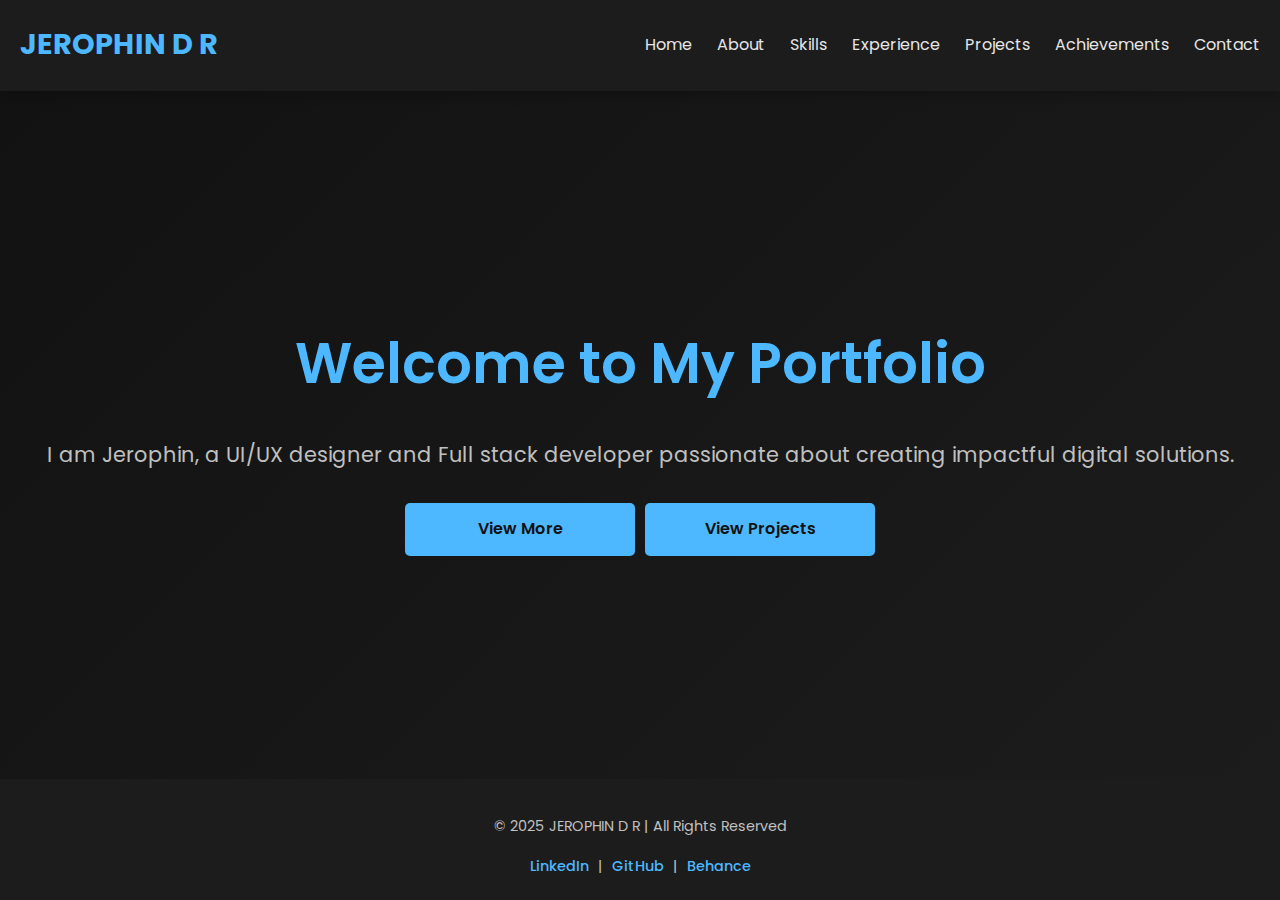
<file: index.html>
<!DOCTYPE html>
<html lang="en">
<head>
  <meta charset="UTF-8">
  <meta name="viewport" content="width=device-width, initial-scale=1.0">
  <title>Jerophin | Home</title>
  <link rel="stylesheet" href="style.css">
</head>
<body>
  <nav class="navbar">
    <div class="logo">JEROPHIN D R</div>
    <ul class="nav-links">
      <li><a href="index.html">Home</a></li>
      <li><a href="about.html">About</a></li>
      <li><a href="skills.html">Skills</a></li>
      <li><a href="experience.html">Experience</a></li>
      <li><a href="projects.html">Projects</a></li>
      <li><a href="achievements.html">Achievements</a></li>

      <li><a href="contact.html">Contact</a></li>
    </ul>
  </nav>

  <section class="hero">
    <div class="container text-center">
      <h1>Welcome to My Portfolio</h1>
      <p>I am Jerophin, a UI/UX designer and Full stack developer passionate about creating impactful digital solutions.</p>
      <div class="buttons">
        <a href="about.html" class="btn">View More</a>
        <a href="projects.html" class="btn">View Projects</a>
      </div>
    </div>
  </section>
<footer class="footer">
  <div class="container">
    <p>&copy; 2025 JEROPHIN D R | All Rights Reserved</p>
    <div class="social-links">
      <a href="https://www.linkedin.com/in/jerophin-d-r-b9a73b257/" target="_blank">LinkedIn</a> |
      <a href="https://github.com/Jerophin123" target="_blank">GitHub</a> |
      <a href="https://www.behance.net/jerophinstanley" target="_blank">Behance</a>
    </div>
  </div>
</footer>
  <script src="script.js" defer></script>
</body>
</html>
</file>
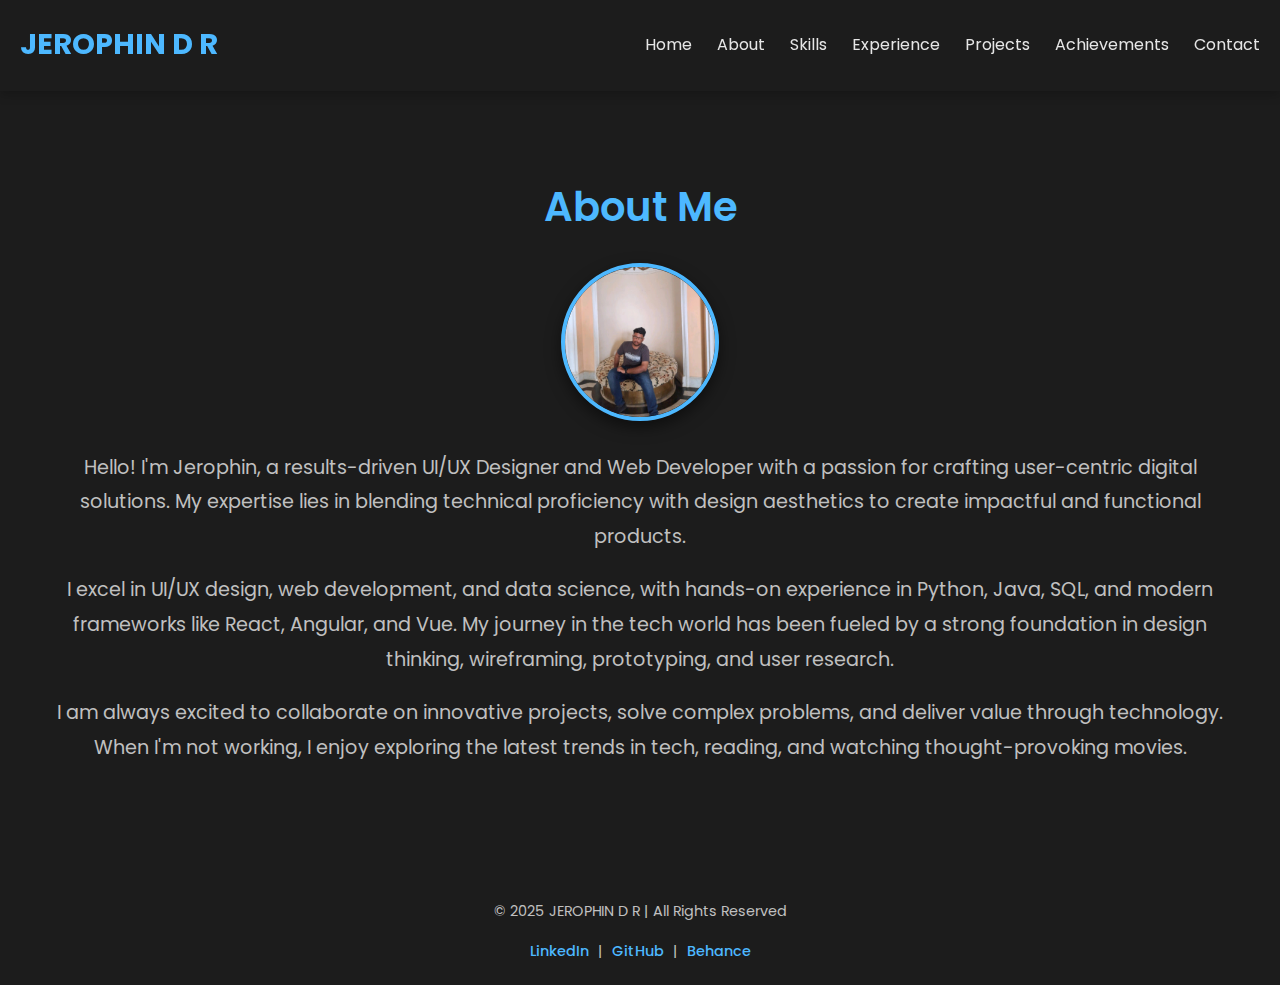
<file: about.html>
<!DOCTYPE html>
<html lang="en">
<head>
  <meta charset="UTF-8">
  <meta name="viewport" content="width=device-width, initial-scale=1.0">
  <title>Jerophin | About</title>
  <link rel="stylesheet" href="style.css">
</head>
<body>
  <!-- Navbar -->
  <nav class="navbar">
    <div class="logo">JEROPHIN D R</div>
    <ul class="nav-links">
      <li><a href="index.html">Home</a></li>
      <li><a href="about.html">About</a></li>
      <li><a href="skills.html">Skills</a></li>
      <li><a href="experience.html">Experience</a></li>
      <li><a href="projects.html">Projects</a></li>
      <li><a href="achievements.html">Achievements</a></li>
      <li><a href="contact.html">Contact</a></li>
    </ul>
  </nav>

  <!-- About Section -->
  <section class="section dark-bg">
    <div class="container text-center">
      <h2>About Me</h2>
      <div class="profile-image-container">
        <img src="profile.jpg" alt="Profile Picture" class="profile-image">
      </div>
      <div class="about-content">
        <p>
          Hello! I'm Jerophin, a results-driven UI/UX Designer and Web Developer with a passion for crafting user-centric
          digital solutions. My expertise lies in blending technical proficiency with design aesthetics to create impactful and functional products.
        </p>
        <p>
          I excel in UI/UX design, web development, and data science, with hands-on experience in Python, Java, SQL, and modern frameworks like React, Angular, and Vue. My journey in the tech world has been fueled by a strong foundation in design thinking, wireframing, prototyping, and user research.
        </p>
        <p>
          I am always excited to collaborate on innovative projects, solve complex problems, and deliver value through technology. When I'm not working, I enjoy exploring the latest trends in tech, reading, and watching thought-provoking movies.
        </p>
      </div>
    </div>
  </section>

  <!-- Footer -->
  <footer class="footer">
    <div class="container">
      <p>&copy; 2025 JEROPHIN D R | All Rights Reserved</p>
      <div class="social-links">
        <a href="https://www.linkedin.com/in/jerophin-d-r-b9a73b257/" target="_blank">LinkedIn</a> |
        <a href="https://github.com/Jerophin123" target="_blank">GitHub</a> |
        <a href="https://www.behance.net/jerophinstanley" target="_blank">Behance</a>
      </div>
    </div>
  </footer>
  <script src="script.js" defer></script>
</body>
</html>
</file>
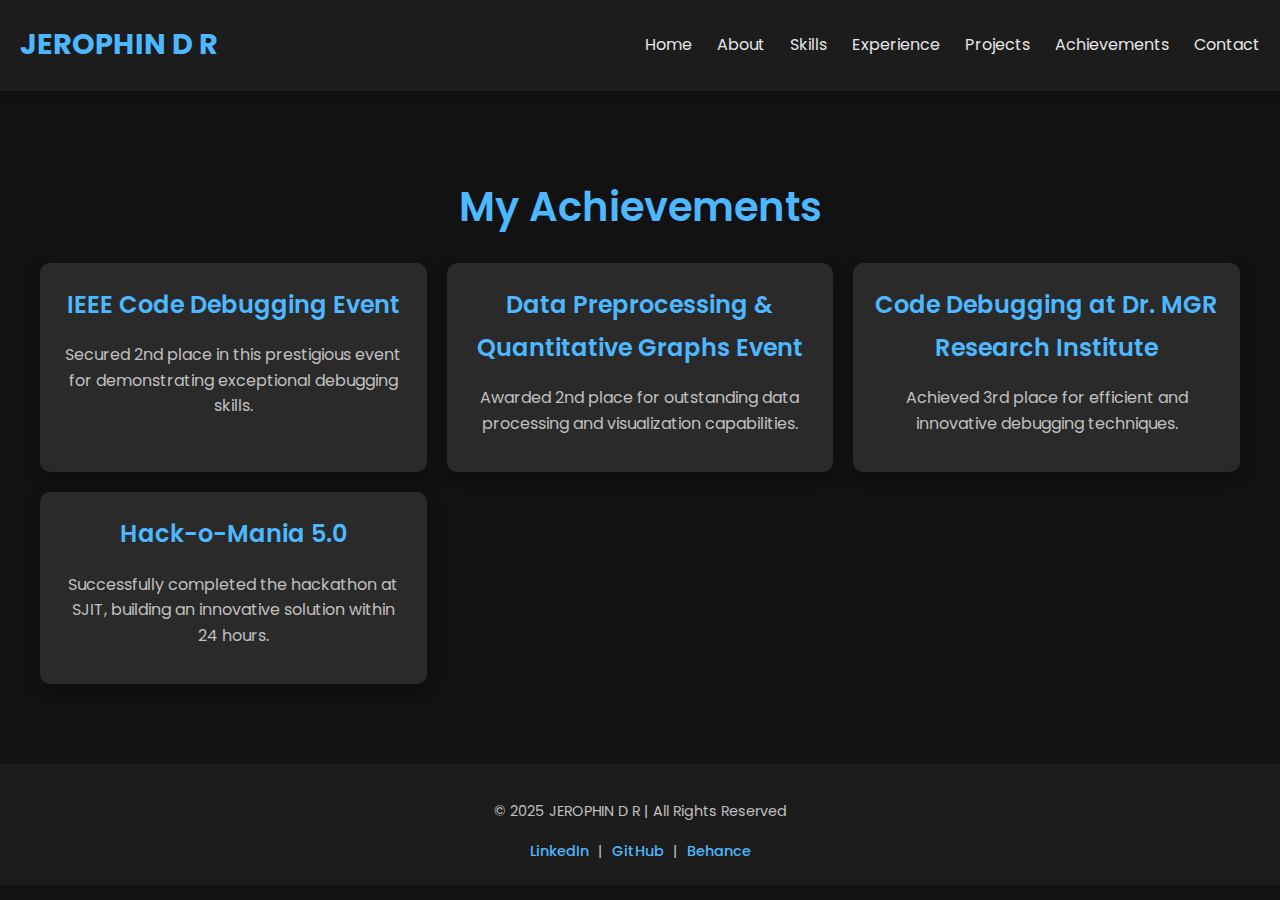
<file: achievements.html>
<!DOCTYPE html>
<html lang="en">
<head>
  <meta charset="UTF-8">
  <meta name="viewport" content="width=device-width, initial-scale=1.0">
  <title>Jerophin | Achievements</title>
  <link rel="stylesheet" href="style.css">
</head>
<body>
  <!-- Navbar -->
  <nav class="navbar">
    <div class="logo">JEROPHIN D R</div>
    <ul class="nav-links">
      <li><a href="index.html">Home</a></li>
      <li><a href="about.html">About</a></li>
      <li><a href="skills.html">Skills</a></li>
      <li><a href="experience.html">Experience</a></li>
      <li><a href="projects.html">Projects</a></li>
      <li><a href="achievements.html">Achievements</a></li>
      <li><a href="contact.html">Contact</a></li>
    </ul>
  </nav>

  <!-- Achievements Section -->
  <section class="section">
    <div class="container text-center">
      <h2>My Achievements</h2>
      <div class="achievements-grid">
        <div class="card">
          <h3>IEEE Code Debugging Event</h3>
          <p>Secured 2nd place in this prestigious event for demonstrating exceptional debugging skills.</p>
        </div>
        <div class="card">
          <h3>Data Preprocessing & Quantitative Graphs Event</h3>
          <p>Awarded 2nd place for outstanding data processing and visualization capabilities.</p>
        </div>
        <div class="card">
          <h3>Code Debugging at Dr. MGR Research Institute</h3>
          <p>Achieved 3rd place for efficient and innovative debugging techniques.</p>
        </div>
        <div class="card">
          <h3>Hack-o-Mania 5.0</h3>
          <p>Successfully completed the hackathon at SJIT, building an innovative solution within 24 hours.</p>
        </div>
      </div>
    </div>
  </section>

  <!-- Footer -->
  <footer class="footer">
    <div class="container">
      <p>&copy; 2025 JEROPHIN D R | All Rights Reserved</p>
      <div class="social-links">
        <a href="https://www.linkedin.com/in/jerophin-d-r-b9a73b257/" target="_blank">LinkedIn</a> |
        <a href="https://github.com/Jerophin123" target="_blank">GitHub</a> |
        <a href="https://www.behance.net/jerophinstanley" target="_blank">Behance</a>
      </div>
    </div>
  </footer>
  <script src="script.js" defer></script>
</body>
</html>
</file>
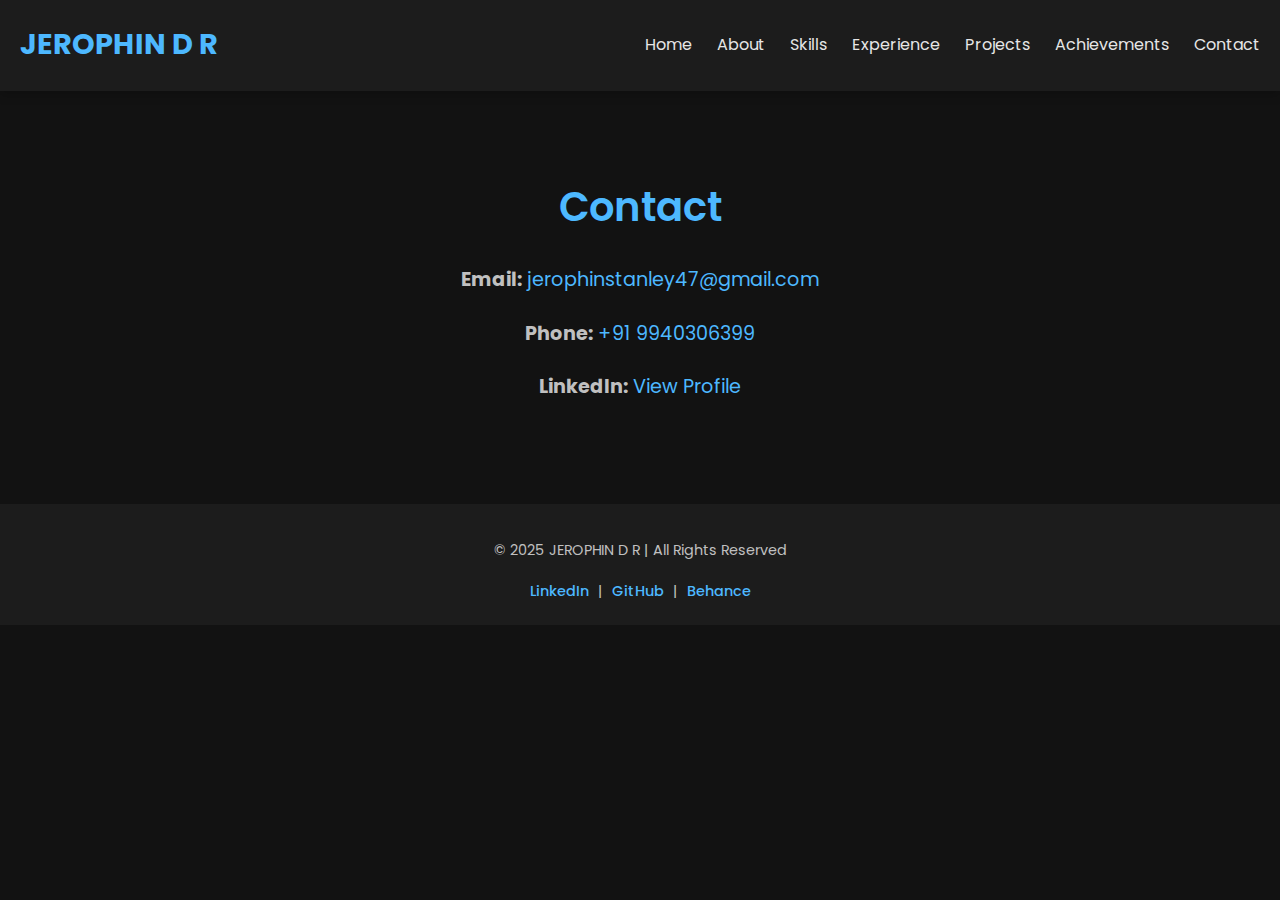
<file: contact.html>
<!DOCTYPE html>
<html lang="en">
<head>
  <meta charset="UTF-8">
  <meta name="viewport" content="width=device-width, initial-scale=1.0">
  <title>Jerophin | Contact</title>
  <link rel="stylesheet" href="style.css">
</head>
<body>
  <nav class="navbar">
    <div class="logo">JEROPHIN D R</div>
    <ul class="nav-links">
      <li><a href="index.html">Home</a></li>
      <li><a href="about.html">About</a></li>
      <li><a href="skills.html">Skills</a></li>
      <li><a href="experience.html">Experience</a></li>
      <li><a href="projects.html">Projects</a></li>
      <li><a href="achievements.html">Achievements</a></li>

      <li><a href="contact.html">Contact</a></li>
    </ul>
  </nav>

  <section class="section">
    <div class="container text-center">
      <h2>Contact</h2>
      <p><strong>Email:</strong> <a href="mailto:jerophinstanley47@gmail.com">jerophinstanley47@gmail.com</a></p>
        <p><strong>Phone:</strong> <a href="tel:+919940306399">+91 9940306399</a></p>

       <p> <strong>LinkedIn:</strong> <a href="https://www.linkedin.com/in/jerophin-d-r-b9a73b257/" target="_blank">View
          Profile</a>
      </p>
    </div>
  </section>

<footer class="footer">
  <div class="container">
    <p>&copy; 2025 JEROPHIN D R | All Rights Reserved</p>
    <div class="social-links">
      <a href="https://www.linkedin.com/in/jerophin-d-r-b9a73b257/" target="_blank">LinkedIn</a> |
      <a href="https://github.com/Jerophin123" target="_blank">GitHub</a> |
      <a href="https://www.behance.net/jerophinstanley" target="_blank">Behance</a>
    </div>
  </div>
</footer>
  <script src="script.js" defer></script>
</body>
</html>
</file>
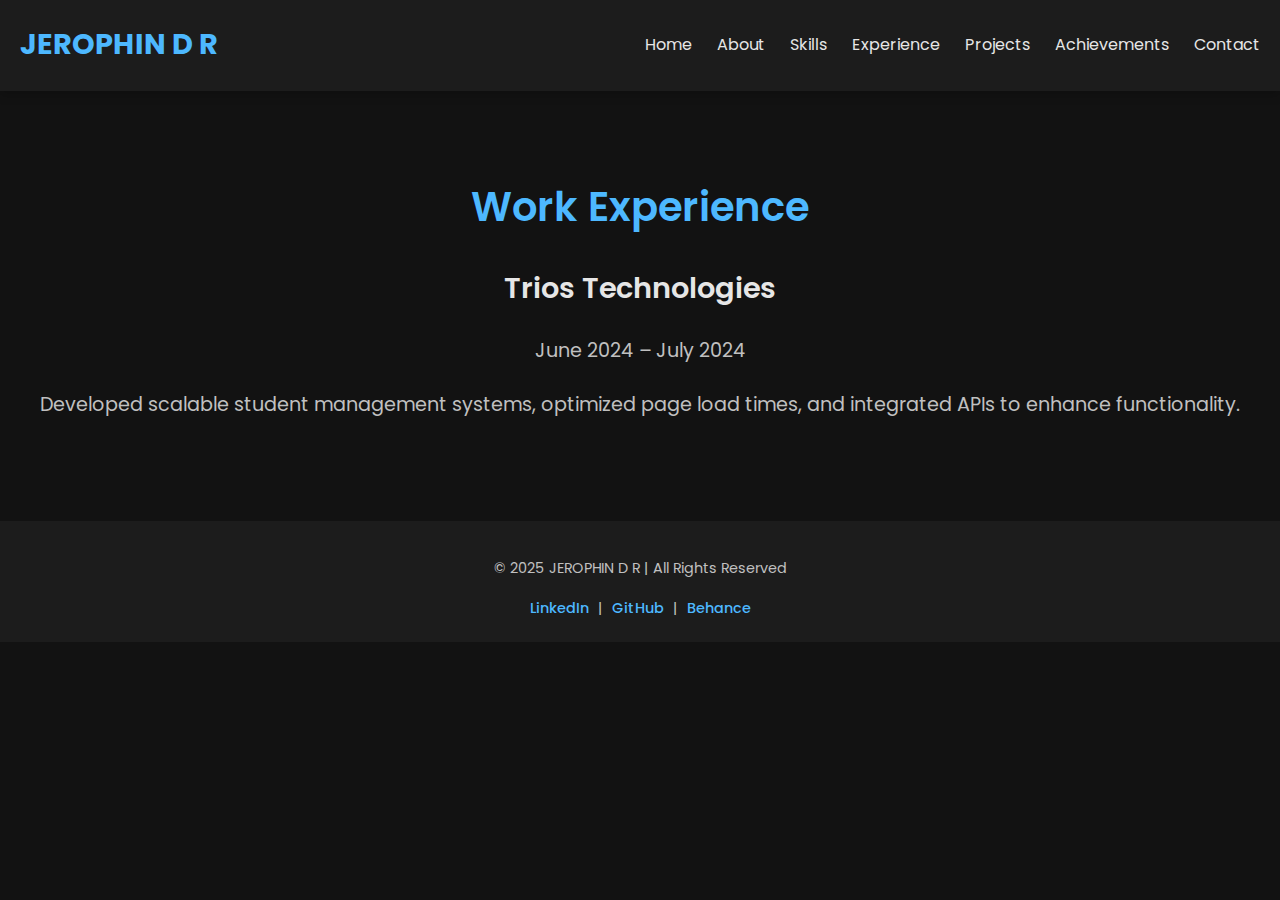
<file: experience.html>
<!DOCTYPE html>
<html lang="en">
<head>
  <meta charset="UTF-8">
  <meta name="viewport" content="width=device-width, initial-scale=1.0">
  <title>Jerophin | Experience</title>
  <link rel="stylesheet" href="style.css">
</head>
<body>
  <nav class="navbar">
    <div class="logo">JEROPHIN D R</div>
    <ul class="nav-links">
      <li><a href="index.html">Home</a></li>
      <li><a href="about.html">About</a></li>
      <li><a href="skills.html">Skills</a></li>
      <li><a href="experience.html">Experience</a></li>
      <li><a href="projects.html">Projects</a></li>
      <li><a href="achievements.html">Achievements</a></li>

      <li><a href="contact.html">Contact</a></li>
    </ul>
  </nav>

  <section class="section">
    <div class="container text-center">
      <h2>Work Experience</h2>
      <div class="timeline">
        <div class="timeline-item">
          <h3>Trios Technologies</h3>
          <p class="date">June 2024 – July 2024</p>
          <p>
            Developed scalable student management systems, optimized page load times, and integrated APIs to enhance
            functionality.
          </p>
        </div>
      </div>
    </div>
  </section>
<footer class="footer">
  <div class="container">
    <p>&copy; 2025 JEROPHIN D R | All Rights Reserved</p>
    <div class="social-links">
      <a href="https://www.linkedin.com/in/jerophin-d-r-b9a73b257/" target="_blank">LinkedIn</a> |
      <a href="https://github.com/Jerophin123" target="_blank">GitHub</a> |
      <a href="https://www.behance.net/jerophinstanley" target="_blank">Behance</a>
    </div>
  </div>
</footer>
  <script src="script.js" defer></script>
</body>
</html>
</file>
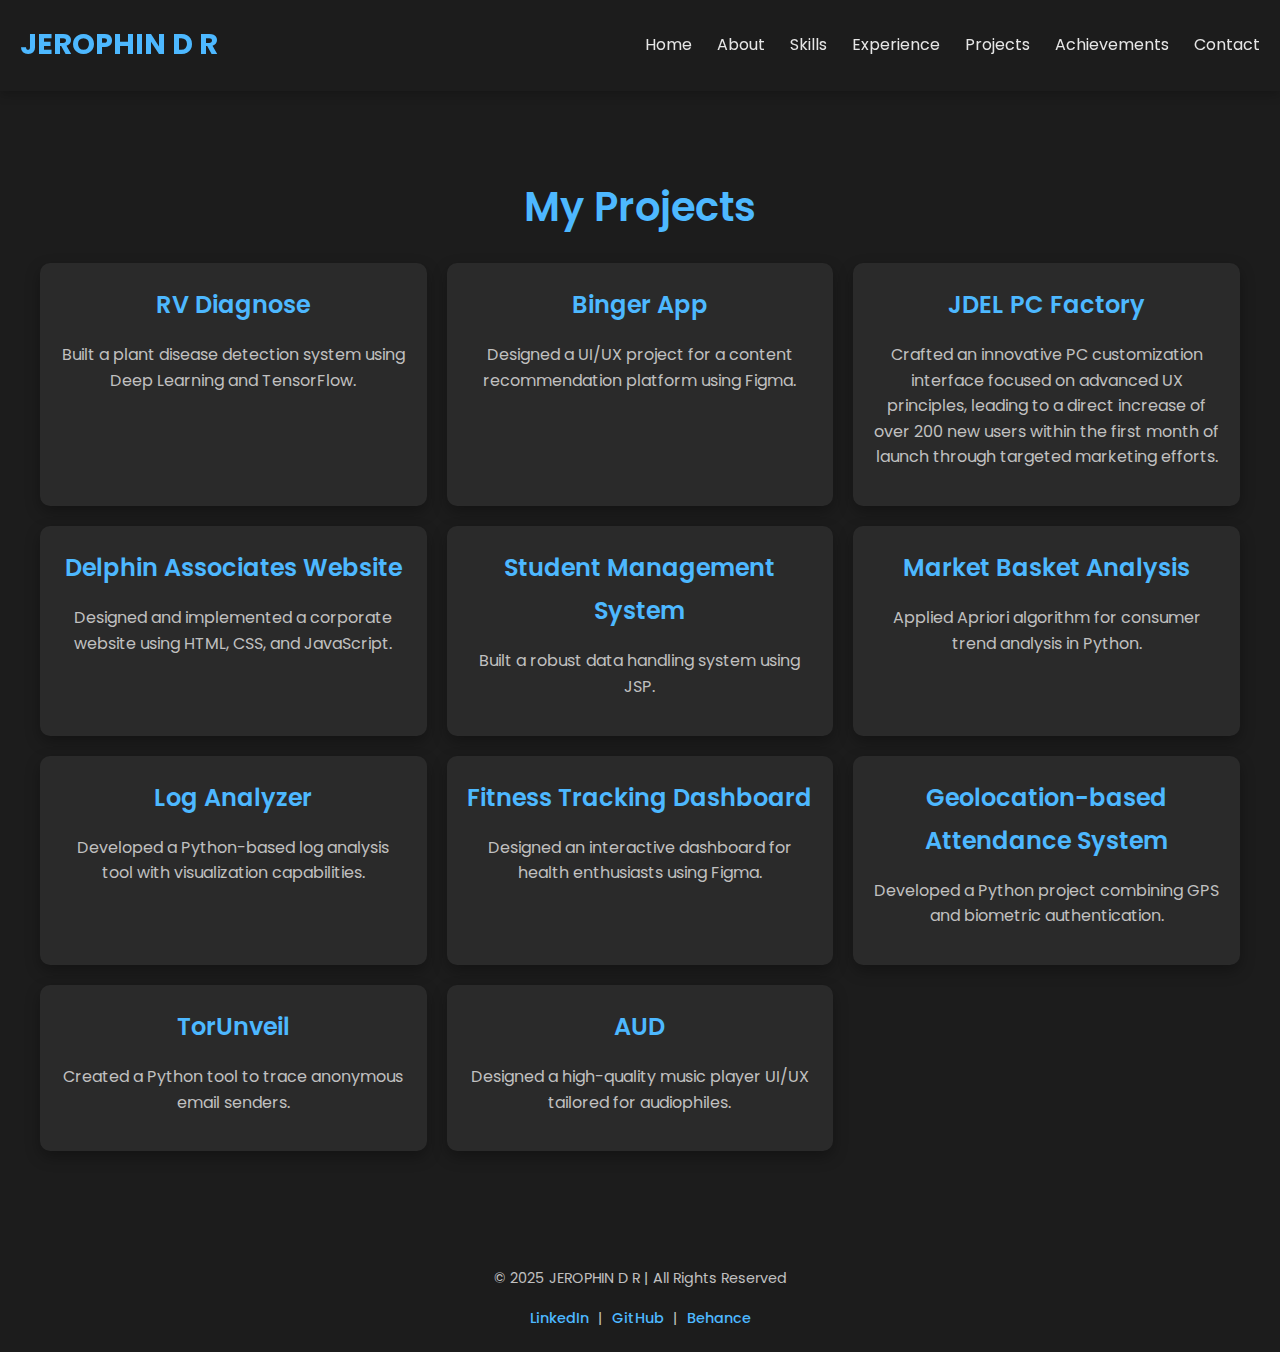
<file: projects.html>
<!DOCTYPE html>
<html lang="en">
<head>
  <meta charset="UTF-8">
  <meta name="viewport" content="width=device-width, initial-scale=1.0">
  <title>Jerophin | Projects</title>
  <link rel="stylesheet" href="style.css">
</head>
<body>
  <!-- Navbar -->
  <nav class="navbar">
    <div class="logo">JEROPHIN D R</div>
    <ul class="nav-links">
      <li><a href="index.html">Home</a></li>
      <li><a href="about.html">About</a></li>
      <li><a href="skills.html">Skills</a></li>
      <li><a href="experience.html">Experience</a></li>
      <li><a href="projects.html">Projects</a></li>
      <li><a href="achievements.html">Achievements</a></li>

      <li><a href="contact.html">Contact</a></li>
    </ul>
  </nav>

  <!-- Projects Section -->
  <section class="section dark-bg">
    <div class="container text-center">
      <h2>My Projects</h2>
      <div class="projects-grid">
        <div class="card">
          <h3>RV Diagnose</h3>
          <p>Built a plant disease detection system using Deep Learning and TensorFlow.</p>
        </div>
        <div class="card">
          <h3>Binger App</h3>
          <p>Designed a UI/UX project for a content recommendation platform using Figma.</p>
        </div>
        <div class="card">
          <h3>JDEL PC Factory</h3>
          <p>Crafted an innovative PC customization interface focused on advanced UX principles, leading to a direct 
          increase of over 200 new users within the first month of launch through targeted marketing efforts.</p>
        </div>
        <div class="card">
          <h3>Delphin Associates Website</h3>
          <p>Designed and implemented a corporate website using HTML, CSS, and JavaScript.</p>
        </div>
        <div class="card">
          <h3>Student Management System</h3>
          <p>Built a robust data handling system using JSP.</p>
        </div>
        <div class="card">
          <h3>Market Basket Analysis</h3>
          <p>Applied Apriori algorithm for consumer trend analysis in Python.</p>
        </div>
        <div class="card">
          <h3>Log Analyzer</h3>
          <p>Developed a Python-based log analysis tool with visualization capabilities.</p>
        </div>
        <div class="card">
          <h3>Fitness Tracking Dashboard</h3>
          <p>Designed an interactive dashboard for health enthusiasts using Figma.</p>
        </div>
        <div class="card">
          <h3>Geolocation-based Attendance System</h3>
          <p>Developed a Python project combining GPS and biometric authentication.</p>
        </div>
        <div class="card">
          <h3>TorUnveil</h3>
          <p>Created a Python tool to trace anonymous email senders.</p>
        </div>
        <div class="card">
          <h3>AUD</h3>
          <p>Designed a high-quality music player UI/UX tailored for audiophiles.</p>
        </div>
      </div>
    </div>
  </section>

  <!-- Footer -->
  <footer class="footer">
    <div class="container">
      <p>&copy; 2025 JEROPHIN D R | All Rights Reserved</p>
      <div class="social-links">
        <a href="https://www.linkedin.com/in/jerophin-d-r-b9a73b257/" target="_blank">LinkedIn</a> |
        <a href="https://github.com/Jerophin123" target="_blank">GitHub</a> |
        <a href="https://www.behance.net/jerophinstanley" target="_blank">Behance</a>
      </div>
    </div>
  </footer>
  <script src="script.js" defer></script>
</body>
</html>
</file>
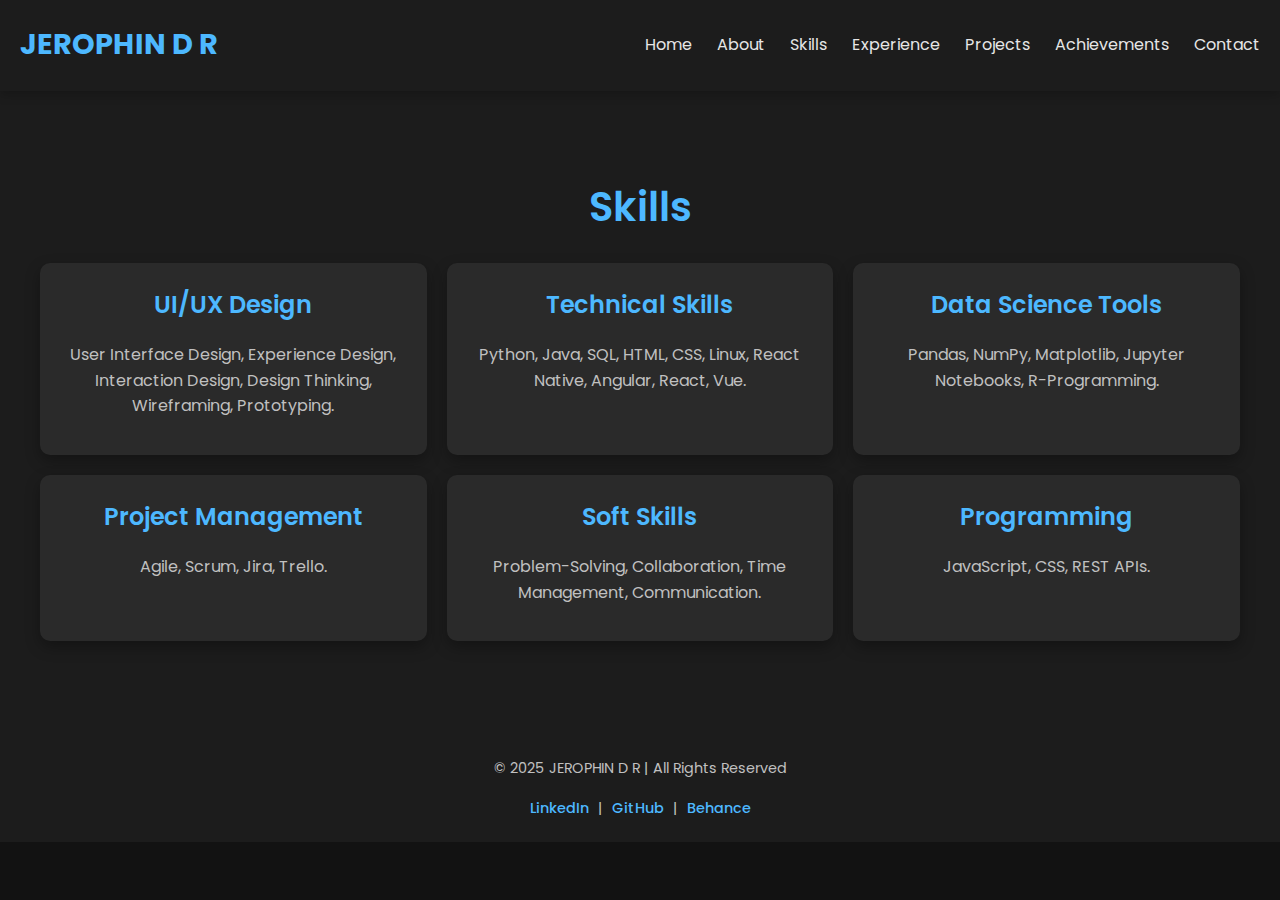
<file: skills.html>
<!DOCTYPE html>
<html lang="en">
<head>
  <meta charset="UTF-8">
  <meta name="viewport" content="width=device-width, initial-scale=1.0">
  <title>Jerophin | Skills</title>
  <link rel="stylesheet" href="style.css">
</head>
<body>
  <!-- Navbar -->
  <nav class="navbar">
    <div class="logo">JEROPHIN D R</div>
    <ul class="nav-links">
      <li><a href="index.html">Home</a></li>
      <li><a href="about.html">About</a></li>
      <li><a href="skills.html">Skills</a></li>
      <li><a href="experience.html">Experience</a></li>
      <li><a href="projects.html">Projects</a></li>
      <li><a href="achievements.html">Achievements</a></li>

      <li><a href="contact.html">Contact</a></li>
    </ul>
  </nav>

  <!-- Skills Section -->
  <section class="section dark-bg">
    <div class="container text-center">
      <h2>Skills</h2>
      <div class="skills-grid">
        <!-- UI/UX Design -->
        <div class="card">
          <h3>UI/UX Design</h3>
          <p>User Interface Design, Experience Design, Interaction Design, Design Thinking, Wireframing, Prototyping.</p>
        </div>

        <!-- Technical Skills -->
        <div class="card">
          <h3>Technical Skills</h3>
          <p>Python, Java, SQL, HTML, CSS, Linux, React Native, Angular, React, Vue.</p>
        </div>

        <!-- Data Science Tools -->
        <div class="card">
          <h3>Data Science Tools</h3>
          <p>Pandas, NumPy, Matplotlib, Jupyter Notebooks, R-Programming.</p>
        </div>

        <!-- Project Management -->
        <div class="card">
          <h3>Project Management</h3>
          <p>Agile, Scrum, Jira, Trello.</p>
        </div>

        <!-- Soft Skills -->
        <div class="card">
          <h3>Soft Skills</h3>
          <p>Problem-Solving, Collaboration, Time Management, Communication.</p>
        </div>

        <!-- Programming -->
        <div class="card">
          <h3>Programming</h3>
          <p>JavaScript, CSS, REST APIs.</p>
        </div>
      </div>
    </div>
  </section>

  <!-- Footer -->
  <footer class="footer">
    <div class="container">
      <p>&copy; 2025 JEROPHIN D R | All Rights Reserved</p>
      <div class="social-links">
        <a href="https://www.linkedin.com/in/jerophin-d-r-b9a73b257/" target="_blank">LinkedIn</a> |
        <a href="https://github.com/Jerophin123" target="_blank">GitHub</a> |
        <a href="https://www.behance.net/jerophinstanley" target="_blank">Behance</a>
      </div>
    </div>
  </footer>
  <script src="script.js" defer></script>
</body>
</html>
</file>
<file: style.css>
/* General Styles */
@import url('https://fonts.googleapis.com/css2?family=Poppins:wght@400;500;600;700&display=swap');

html, body {
  height: 100%;
  margin: 0;
  padding: 0;
  font-family: 'Poppins', sans-serif; /* Modern font */
  line-height: 1.8;
  color: #e6e6e6; /* Softer white */
  background-color: #121212; /* Deep black background */
}

body {
  display: flex;
  flex-direction: column;
  min-height: 100vh;
}


/* Container for content */
.main-content {
  flex: 1; /* Fills available space to push footer to bottom */
}

.container {
  max-width: 1200px;
  margin: 0 auto;
  padding: 0 20px;
}

h1, h2, h3 {
  margin: 0;
  font-weight: 600;
}

a {
  text-decoration: none;
  color: #4db8ff; /* Accent color */
  transition: color 0.3s ease-in-out;
}

a:hover {
  color: #3399ff;
}

/* Navbar */
.navbar {
  display: flex;
  justify-content: space-between;
  align-items: center;
  background: #1c1c1c; /* Slightly lighter black */
  padding: 15px 20px;
  position: sticky;
  top: 0;
  z-index: 1000;
  box-shadow: 0 4px 10px rgba(0, 0, 0, 0.2);
}

.navbar .logo {
  font-size: 1.8rem;
  font-weight: bold;
  color: #4db8ff;
}

.nav-links {
  list-style: none;
  display: flex;
  gap: 25px;
}

.nav-links li a {
  color: #e6e6e6;
  font-size: 1rem;
  transition: color 0.3s ease-in-out;
}

.nav-links li a:hover {
  color: #4db8ff;
  text-decoration: underline;
}

/* Hero Section */
.hero {
  height: 100vh;
  display: flex;
  justify-content: center;
  align-items: center;
  text-align: center;
  background: linear-gradient(135deg, #121212, #1c1c1c); /* Gradient for depth */
}

.hero h1 {
  font-size: 3.5rem;
  color: #4db8ff;
  margin-bottom: 20px;
}

.hero p {
  font-size: 1.3rem;
  margin-bottom: 30px;
  color: #c0c0c0; /* Softer grey */
}

.buttons {
  display: flex;
  flex-wrap: wrap; /* Allow buttons to stack if needed */
  justify-content: center; /* Center align */
  gap: 10px; /* Add space between buttons */
}

.buttons .btn {
  padding: 12px 25px;
  background: #4db8ff;
  color: #121212;
  font-weight: 600;
  border: none;
  border-radius: 5px;
  cursor: pointer;
  transition: background 0.3s ease, transform 0.3s ease;
  text-align: center;
  min-width: 150px; /* Ensures both buttons have a minimum width */
  flex: 1; /* Makes the buttons evenly sized */
  max-width: 180px; /* Prevents them from becoming too large */
}

.buttons .btn:hover {
  background: #3399ff;
  transform: translateY(-3px);
}

/* Sections */
.section {
  padding: 80px 20px;
}

/* Profile Image */
.profile-image-container {
  margin: 20px auto;
  text-align: center;
}

.profile-image {
  width: 150px;
  height: 150px;
  border-radius: 50%; /* Makes the image circular */
  border: 4px solid #4db8ff; /* Adds a border matching the theme color */
  box-shadow: 0 6px 15px rgba(0, 0, 0, 0.5); /* Adds a subtle shadow */
  transition: transform 0.3s ease-in-out;
}

.profile-image:hover {
  transform: scale(1.1); /* Slight zoom effect on hover */
}

.section h2 {
  text-align: center;
  margin-bottom: 20px;
  font-size: 2.5rem;
  color: #4db8ff;
}

.section h3 {
  text-align: center;
  margin-bottom: 16px;
  font-size: 1.8rem;
  color: #e6e6e6;
}

.section p {
  text-align: center;
  font-size: 1.2rem;
  color: #c0c0c0;
}

.dark-bg {
  background: #1c1c1c;
}

/* Grid Layouts */
.skills-grid, .projects-grid {
  display: grid;
  grid-template-columns: repeat(auto-fit, minmax(300px, 1fr));
  gap: 20px;
  margin-top: 20px;
}

.card {
  background: #2a2a2a;
  padding: 25px;
  border-radius: 10px;
  box-shadow: 0 6px 15px rgba(0, 0, 0, 0.3);
  transition: transform 0.3s ease, box-shadow 0.3s ease;
}

.card:hover {
  transform: translateY(-8px);
  box-shadow: 0 10px 20px rgba(0, 0, 0, 0.5);
}

.card h3 {
  color: #4db8ff;
  margin-bottom: 15px;
}

.card p {
  font-size: 1rem;
  color: #c0c0c0;
  line-height: 1.6;
}

/* Achievements Grid */
.achievements-grid {
  display: grid;
  grid-template-columns: repeat(auto-fit, minmax(300px, 1fr));
  gap: 20px;
  margin-top: 20px;
}

.card {
  background: #2a2a2a; /* Dark grey background */
  padding: 20px;
  border-radius: 10px;
  box-shadow: 0 6px 15px rgba(0, 0, 0, 0.3);
  transition: transform 0.3s, box-shadow 0.3s;
}

.card:hover {
  transform: translateY(-8px);
  box-shadow: 0 10px 20px rgba(0, 0, 0, 0.5);
}

.card h3 {
  font-size: 1.5rem;
  color: #4db8ff; /* Accent color */
  margin-bottom: 10px;
}

.card p {
  font-size: 1rem;
  line-height: 1.6;
  color: #c0c0c0; /* Softer grey for text */
}

/* Footer */
.footer {
  background: #1c1c1c;
  text-align: center;
  padding: 20px 0;
  font-size: 0.9rem;
  color: #c0c0c0;
}

.footer a {
  color: #4db8ff;
  margin: 0 5px;
  text-decoration: none;
  font-weight: 500;
}

.footer a:hover {
  text-decoration: underline;
}

/* Responsive Styles */
@media (max-width: 1024px) { /* Tablet */
  .hamburger {
    font-size: 2rem;
    cursor: pointer;
    color: #4db8ff;
    display: none;
  }
  
  .nav-links {
    gap: 15px;
  }

  .hero h1 {
    font-size: 2.8rem;
  }

  .hero p {
    font-size: 1.1rem;
  }

  .container {
    padding: 0 15px;
  }

  .profile-image {
    width: 120px;
    height: 120px;
  }

  .skills-grid, .projects-grid, .achievements-grid {
    grid-template-columns: repeat(2, 1fr);
  }
}

@media (max-width: 768px) { /* Mobile */
  .hamburger {
    display: block;
    position: absolute;
    top: 15px;
    right: 20px;
  }
  .navbar {
    flex-direction: column;
    padding: 10px;
  }

  .nav-links {
    display: flex;
    flex-direction: column;
    gap: 10px;
    text-align: center;
  }

  .hero {
    height: auto;
    padding: 50px 20px;
  }

  .hero h1 {
    font-size: 2.5rem;
  }

  .hero p {
    font-size: 1rem;
  }

  .buttons {
    flex-direction: column; /* Stack buttons vertically on small screens */
    align-items: center;
  }

  .buttons .btn {
    width: 80%; /* Make the buttons take more width */
    max-width: 250px; /* Limit max width */
  }

  .profile-image {
    width: 100px;
    height: 100px;
  }

  .skills-grid, .projects-grid, .achievements-grid {
    grid-template-columns: 1fr;
  }

  .card {
    padding: 20px;
  }

  .footer {
    font-size: 0.8rem;
  }
}
</file>
